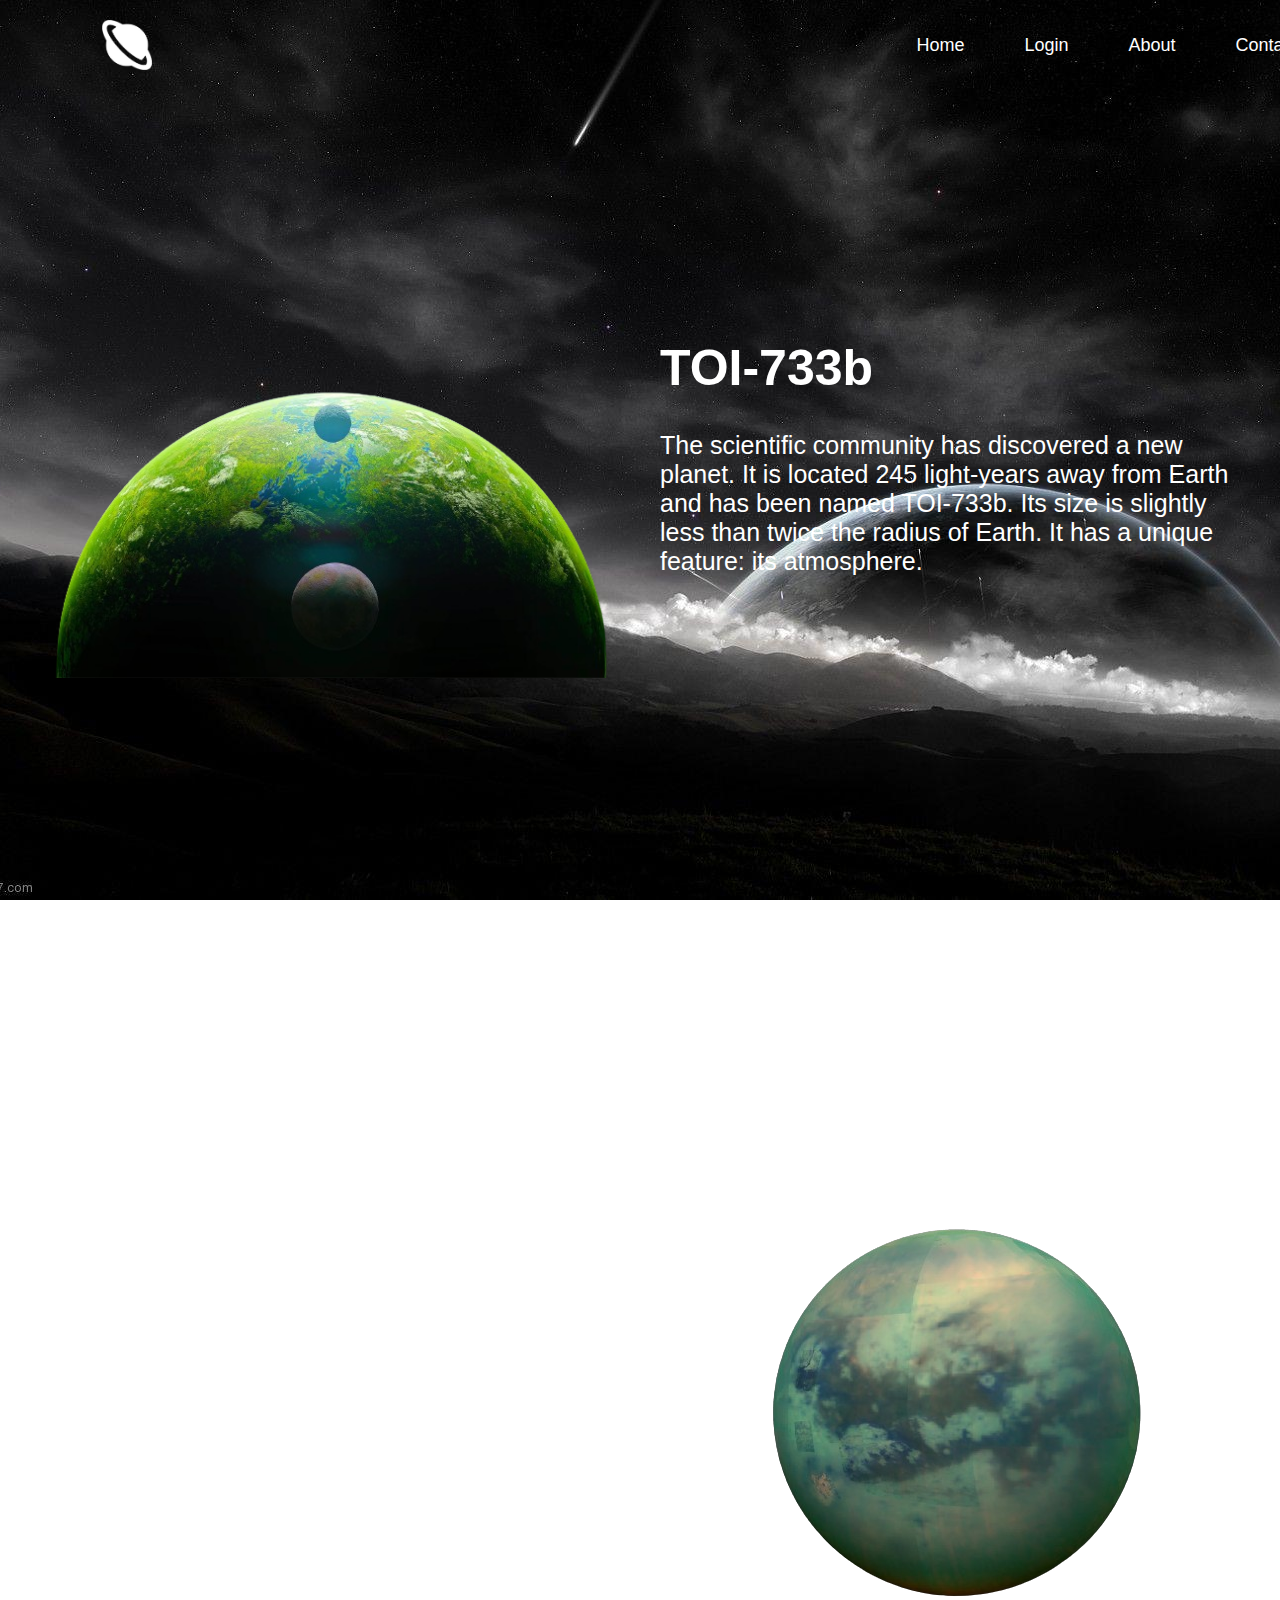
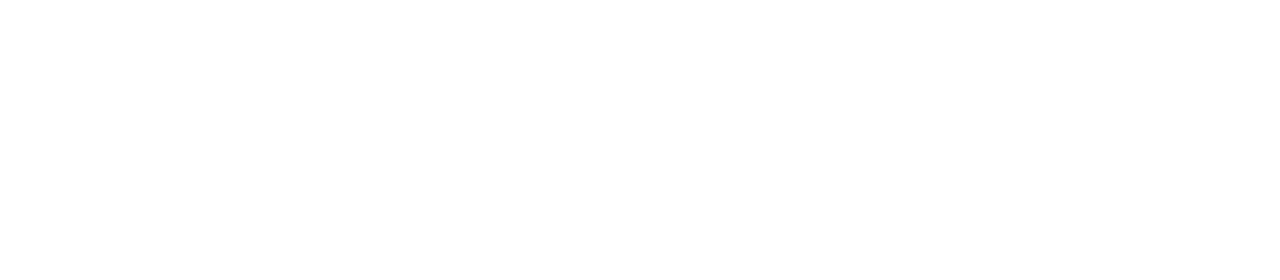
<file: page02.html>
<!DOCTYPE html>
<html lang="en">
<head>
    <meta charset="UTF-8">
    <meta name="viewport" content="width=device-width, initial-scale=1.0">
    <title>21131A1237</title>
    <link rel="stylesheet" href="page02.css">
</head>
<body>
    <nav>
        <img src="logo.png" class="logo" alt="logo">
        <ul>
            <li><a href="index.html">Home</a></li>
            <li><a href="#">Login</a></li>
            <li><a href="page03.html">About</a></li>
            <li><a href="#">Contact Us</a></li>
        </ul>
    </nav>
    <div class="container">
        <div class="image-wrapper">
            <img src="image1.png" alt="Left Image">
        </div>
        <div class="text-wrapper">
            <h1>TOI-733b</h1>
            <p>The scientific community has discovered a new planet. It is located 245 light-years away from Earth and has been named TOI-733b. Its size is slightly less than twice the radius of Earth. It has a unique feature: its atmosphere.</p>
        </div>
    </div>
    <div class="container">
        <div class="text-wrapper">
            <h1>Titan</h1>
            <p>It has been speculated that life could exist in the liquid methane and ethane that form rivers and lakes on Titan's surface, just as organisms on Earth live in water. Such hypothetical creatures would take in H2 in place of O2, react it with acetylene instead of glucose, and produce methane instead of carbon dioxide.</p>
        </div>
        <div class="image-wrapper">
            <img src="image2.png" alt="Right Image">
        </div>
    </div>
</body>
</html>
</file>
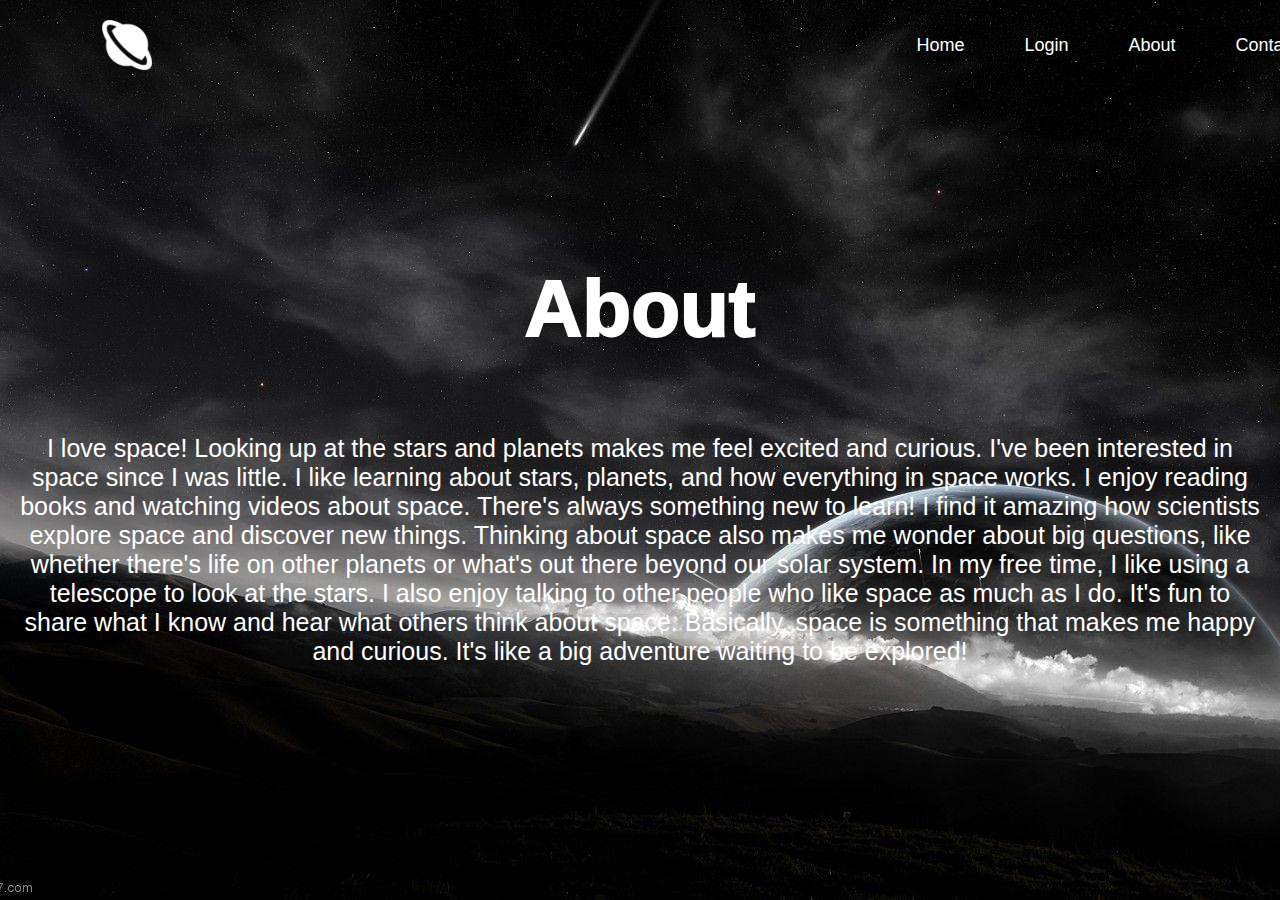
<file: page03.html>
<!DOCTYPE html>
<html lang="en">
<head>
    <meta charset="UTF-8">
    <meta name="viewport" content="width=device-width, initial-scale=1.0">
    <title>21131A1237</title>
    <link rel="stylesheet" href="page03.css">
</head>
<body style="overflow: hidden;">
    <div class="space">
        <nav>
            <img src="logo.png" class="logo" alt="logo">
            <ul>
                <li><a href="index.html">Home</a></li>
                <li><a href="#">Login</a></li>
                <li><a href="page03.html">About</a></li>
                <li><a href="#">Contact Us</a></li>
            </ul>
        </nav>
        <div class="content">
            <h1>About</h1>
            <p>     
                I love space! Looking up at the stars and planets makes me feel excited and curious. I've been interested in space since I was little. I like learning about stars, planets, and how everything in space works.
                
                I enjoy reading books and watching videos about space. There's always something new to learn! I find it amazing how scientists explore space and discover new things.
                
                Thinking about space also makes me wonder about big questions, like whether there's life on other planets or what's out there beyond our solar system.
                
                In my free time, I like using a telescope to look at the stars. I also enjoy talking to other people who like space as much as I do. It's fun to share what I know and hear what others think about space.
                
                Basically, space is something that makes me happy and curious. It's like a big adventure waiting to be explored!
            </p>
        </div>
    </div>
</body>
</html>
</file>
<file: page02.css>
body {
    font-family: Arial, sans-serif;
    margin: 0;
    padding: 0;
    box-sizing: border-box;
    background-repeat: no-repeat;
    overflow-x: hidden;
}

.container {
    background-repeat: no-repeat;
    background-image: url('background.jpg');
    background-size: cover; 
    background-position: center;
    display: flex;
    align-items: center;
    justify-content: center;
    position: relative;
    overflow-y: auto; 
    background-attachment: fixed;
    height: 100vh;
}

nav {
    width: 100%;
    position: absolute;
    top: 0;
    left: 0;
    padding: 20px 8%;
    display: flex;
    align-items: center;
    z-index: 1000; 
    font-family: 'Trebuchet MS', 'Lucida Sans Unicode', 'Lucida Grande', 'Lucida Sans', Arial, sans-serif;
}

nav .logo {
    width: 50px;
}

nav ul {
    list-style: none;
    display: flex; 
    margin: 0;
    padding: 0;
    padding-left: 55%;
    font-size: large;
}

nav ul li {
    margin-left: 60px; 
    transition: transform 0.5s;
}

nav ul li:hover {
    transform: scale(1.2);
}

nav ul li a {
    text-decoration: none;
    color: #ffffff;
}

.content {
    text-align: center;
    color: white;
}

.content h1 {
    margin-bottom: 20px;
}

.content a {
    text-decoration: none;
    color: white;
}

.container {
    display: flex;
    justify-content: space-around;
    align-items: center;
    padding: 20px;
}

.image-wrapper {
    flex: 1;
    padding: 20px;
    text-align: center;
}

.image-wrapper img {
    max-width: 100%;
    height: auto;
}

.text-wrapper {
    font-family: 'Trebuchet MS', 'Lucida Sans Unicode', 'Lucida Grande', 'Lucida Sans', Arial, sans-serif;
    color: white;
    flex: 1;
    padding: 20px;
    font-size: 25px;
}

.text-wrapper h1 {
    font-family: 'Trebuchet MS', 'Lucida Sans Unicode', 'Lucida Grande', 'Lucida Sans', Arial, sans-serif;
    color: white;
    margin-top: 0;
    font-size: 50px;
}
</file>
<file: page03.css>
body {
    margin: 0;
    padding: 0;
    overflow: hidden;
    font-family: 'Trebuchet MS', Arial, sans-serif;
    color: white;
}

.content {
    background: url('background.jpg') center/cover no-repeat;
    height: 100vh;
    display: flex;
    flex-direction: column;
    align-items: center;
    justify-content: center;
    text-align: center;
    padding: 20px;
    box-sizing: border-box;
    font-size: 25px;
}


.content h1{
    font-size: 80px;
    transition: 0.5s;
    -webkit-text-stroke: 2px white;

}
.content h1:hover{
    color: transparent;
}


nav {
    width: 100%;
    position: absolute;
    top: 0;
    left: 0;
    padding: 20px 8%;
    display: flex;
    align-items: center;
    z-index: 1000; 
    font-family: 'Trebuchet MS', 'Lucida Sans Unicode', 'Lucida Grande', 'Lucida Sans', Arial, sans-serif;
}

nav .logo {
    width: 50px;
}

nav ul {
    list-style: none;
    display: flex; 
    margin: 0;
    padding: 0;
    padding-left: 55%;
    font-size: large;
}

nav ul li {
    margin-left: 60px; 
    transition: transform 0.5s;
}

nav ul li:hover {
    transform: scale(1.2);
}

nav ul li a {
    text-decoration: none;
    color: #ffffff;
}
</file>
